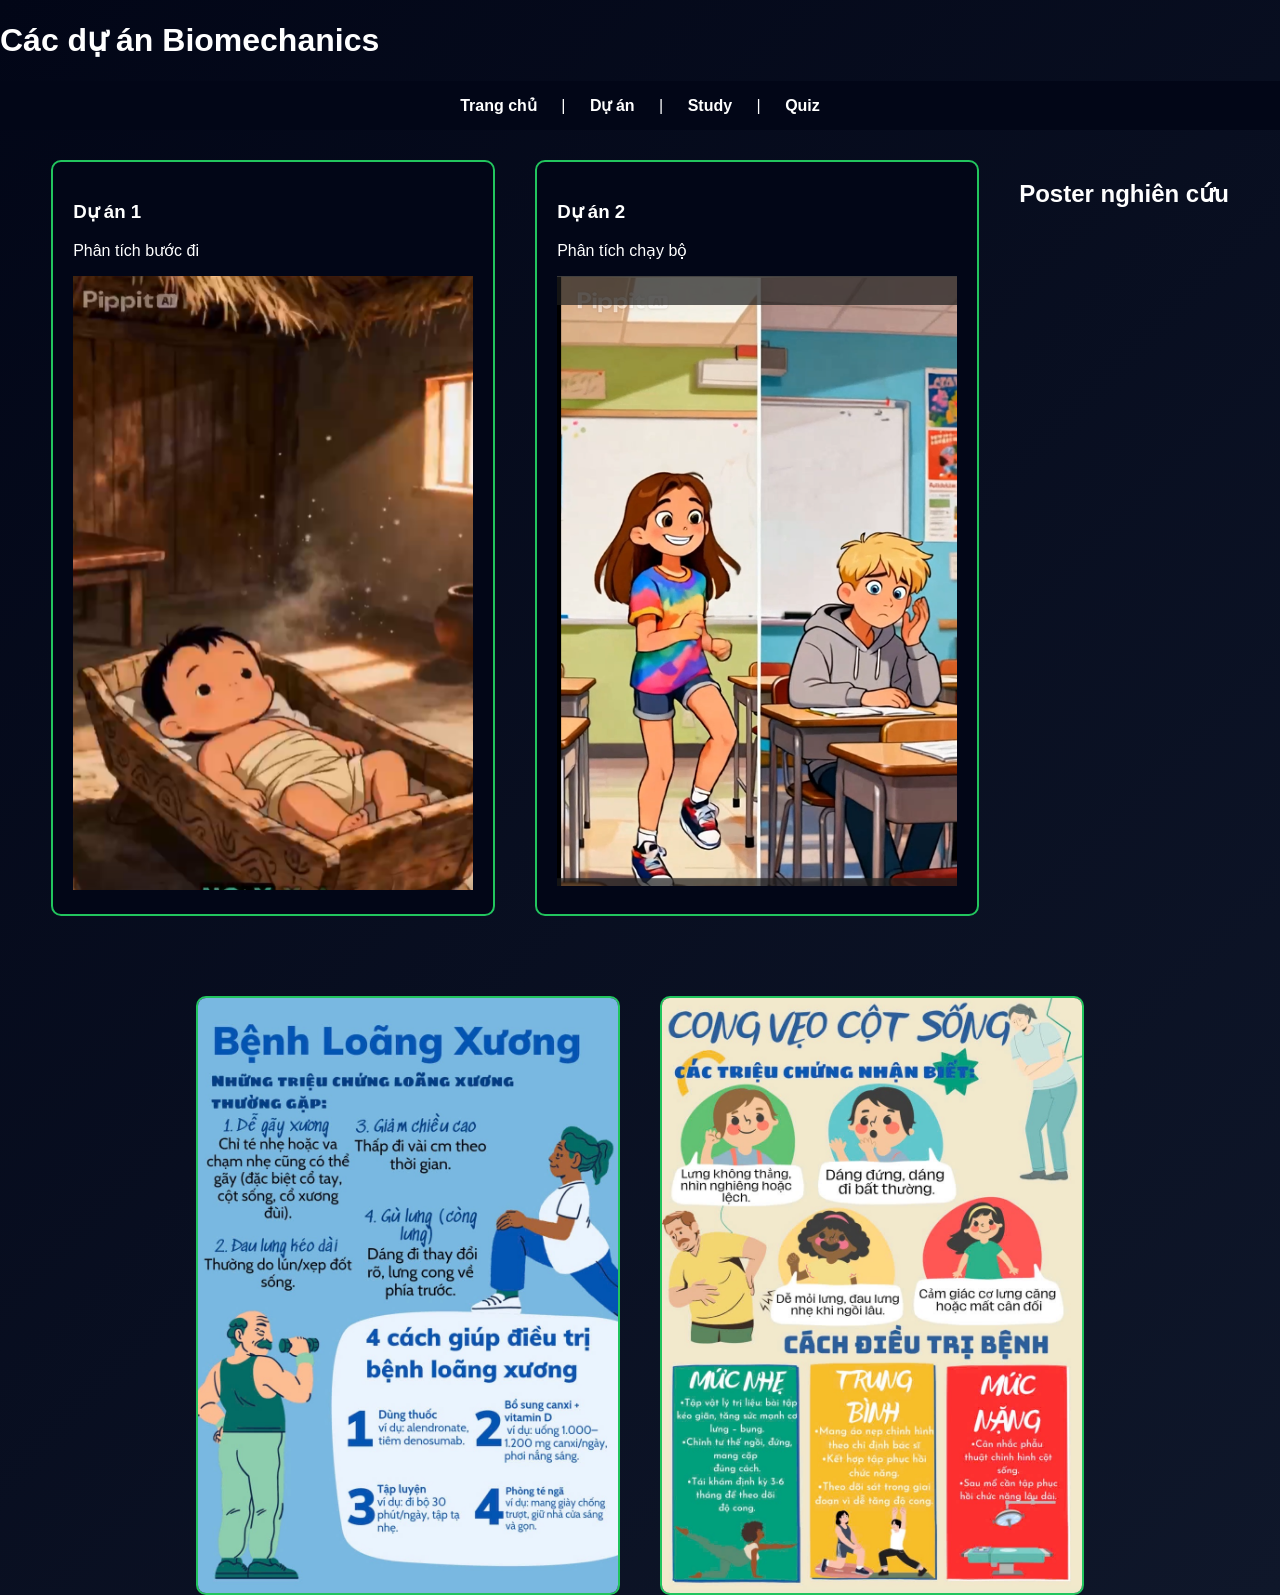
<file: projects.html>
<!DOCTYPE html>
<html lang="vi">

<head>
<meta charset="UTF-8">
<title>Các dự án</title>
<link rel="stylesheet" href="css/style.css">
</head>

<body>

<h1>Các dự án Biomechanics</h1>

<nav>
<a href="index.html">Trang chủ</a> |
<a href="projects.html">Dự án</a> |
<a href="study.html">Study</a> |
<a href="quiz.html">Quiz</a>
</nav>


<!-- HÀNG DỰ ÁN -->
<div class="projects">

<div class="card">
<h3>Dự án 1</h3>
<p>Phân tích bước đi</p>
<a href="https://youtube.com/shorts/7sCVWgCEljA" target="_blank">
<img src="image/run2.png" width="400">
</a>


</div>


<div class="card">
<h3>Dự án 2</h3>
<p>Phân tích chạy bộ</p>

<a href="https://youtube.com/shorts/e0CR3ykHWgw" target="_blank">
<img src="image/run.png" width="400">
</a>


</div>


<!-- HÀNG POSTER -->

<h2>Poster nghiên cứu</h2>

<div class="poster-section">

<img src="posters/poster.jpg">
<img src="posters/Poster2.jpg">

</div>

</body>
</html>
</file>
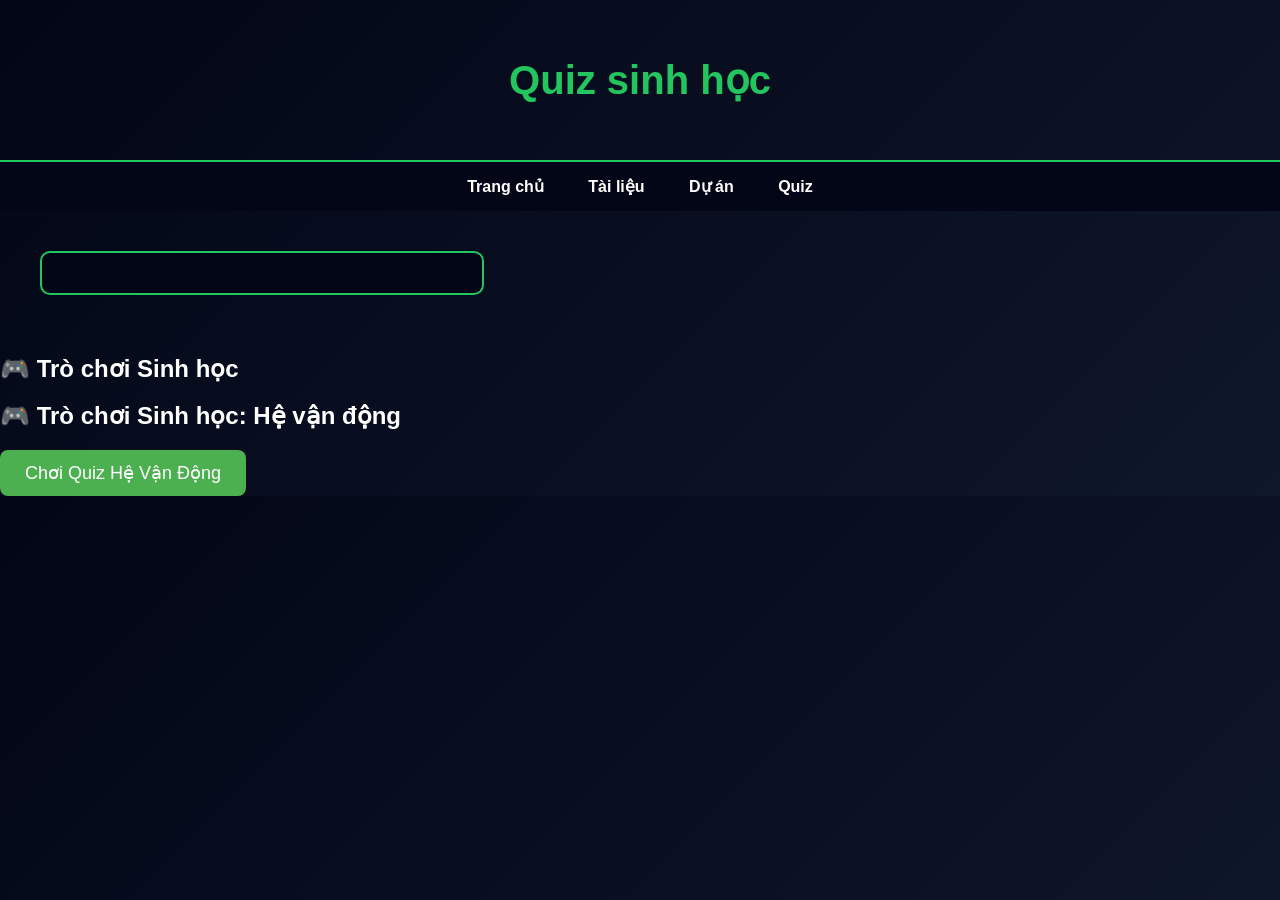
<file: quiz.html>
<!DOCTYPE html>
<html>

<head>
<title>Quiz</title>
<link rel="stylesheet" href="css/style.css">
</head>

<body>

<header>
<h1>Quiz sinh học</h1>
</header>

<nav>
<a href="index.html">Trang chủ</a>
<a href="study.html">Tài liệu</a>
<a href="projects.html">Dự án</a>
<a href="quiz.html">Quiz</a>
</nav>

<div class="container">

<div class="card">


</ul>

</div>

</div>

</body>
</html>
<h2>🎮 Trò chơi Sinh học</h2>

<h2>🎮 Trò chơi Sinh học: Hệ vận động</h2>

<a href="https://quiz.com/0bcf5818-0ce5-4dd7-860b-b5d2fb1dfe44" target="_blank">
<button style="padding:12px 25px;font-size:18px;background-color:#4CAF50;color:white;border:none;border-radius:8px;">
Chơi Quiz Hệ Vận Động
</button>
</a>
</file>
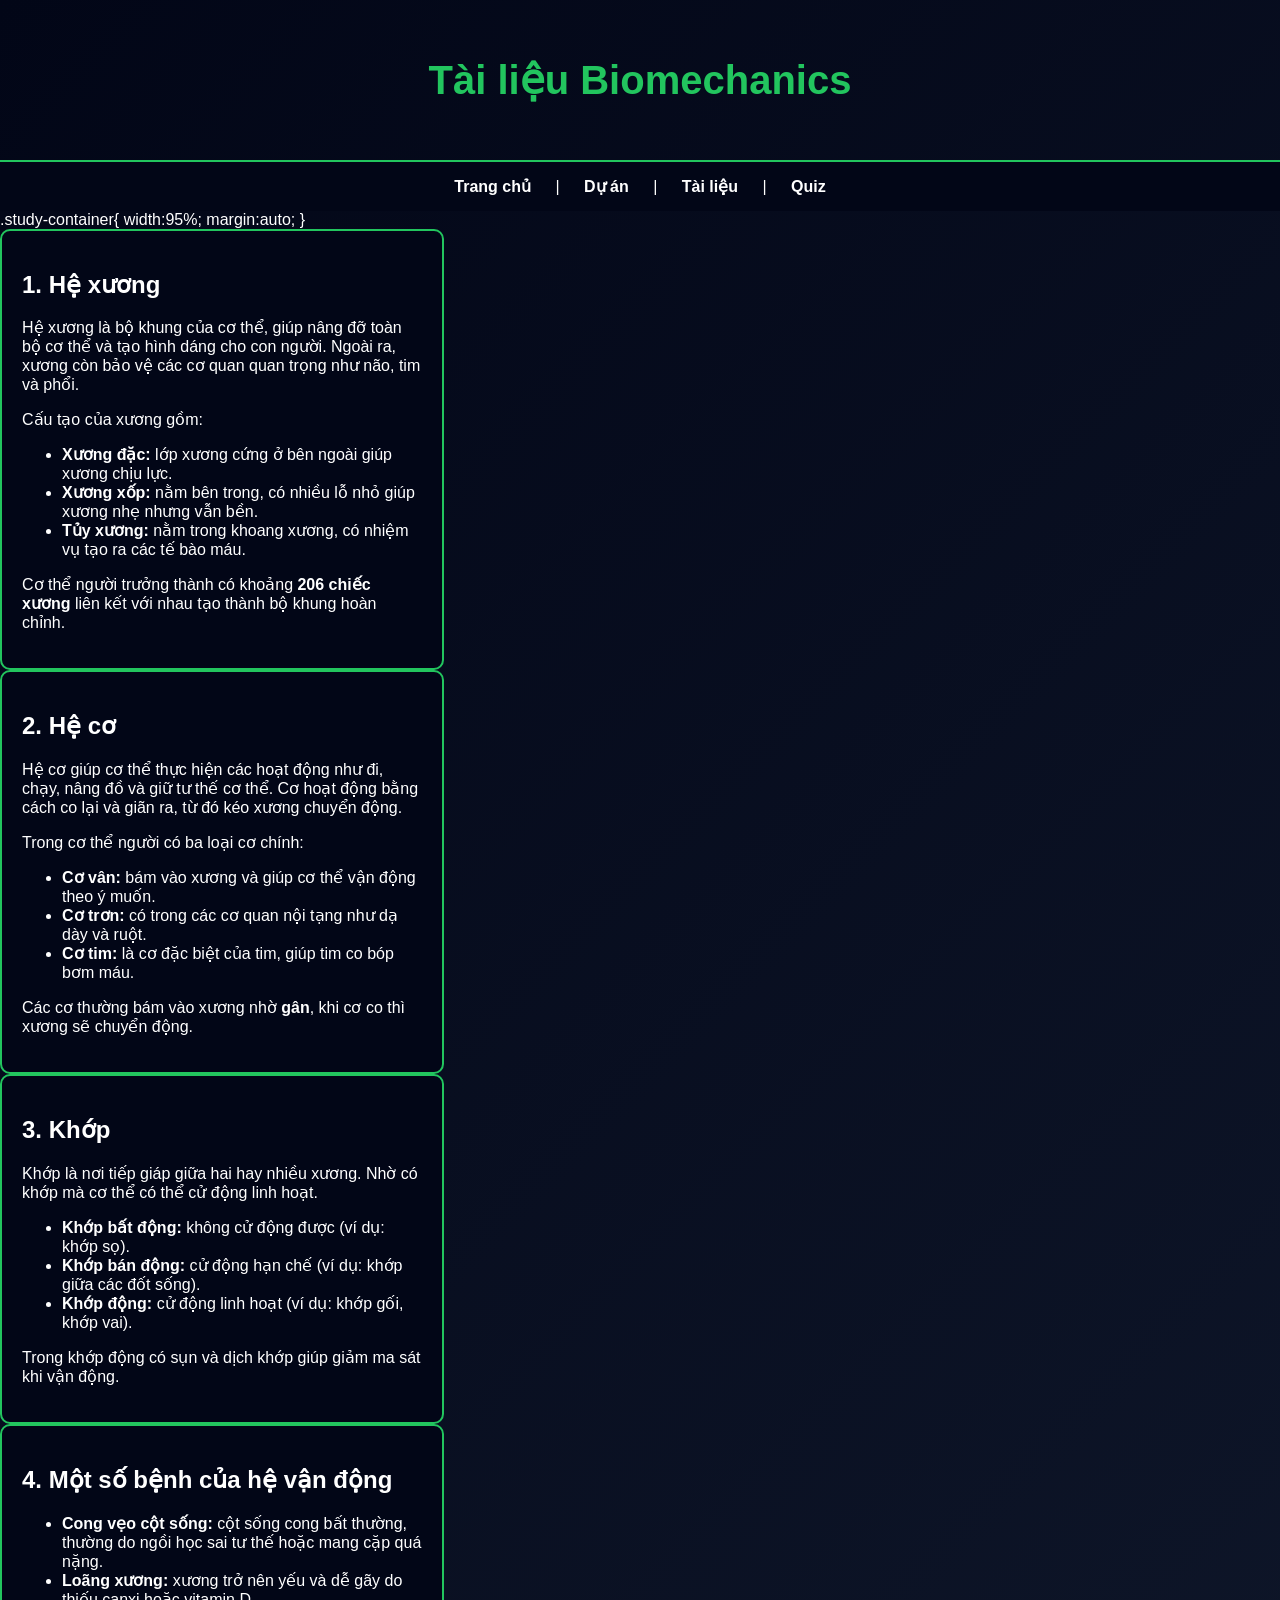
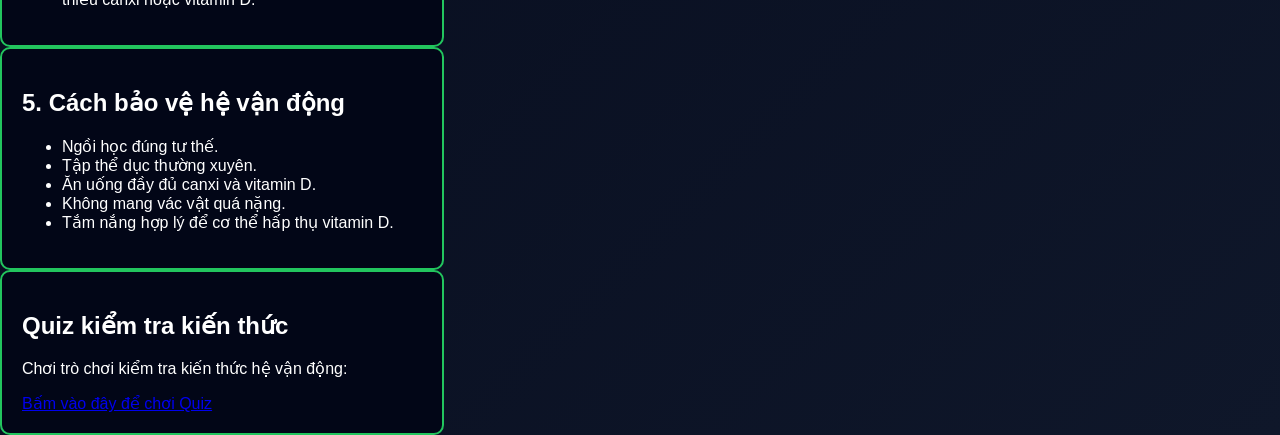
<file: study.html>
<!DOCTYPE html>
<html>

<head>
<title>Tài liệu Biomechanics</title>
<link rel="stylesheet" href="css/style.css">
</head>

<body>

<header>
<h1>Tài liệu Biomechanics</h1>
</header>

<nav>
<a href="index.html">Trang chủ</a> |
<a href="projects.html">Dự án</a> |
<a href="study.html">Tài liệu</a> |
<a href="quiz.html">Quiz</a>
</nav>

.study-container{
width:95%;
margin:auto;
}


<div class="card">
<h2>1. Hệ xương</h2>
<p>
Hệ xương là bộ khung của cơ thể, giúp nâng đỡ toàn bộ cơ thể và tạo hình dáng cho con người.
Ngoài ra, xương còn bảo vệ các cơ quan quan trọng như não, tim và phổi.
</p>

<p>Cấu tạo của xương gồm:</p>

<ul>
<li><b>Xương đặc:</b> lớp xương cứng ở bên ngoài giúp xương chịu lực.</li>
<li><b>Xương xốp:</b> nằm bên trong, có nhiều lỗ nhỏ giúp xương nhẹ nhưng vẫn bền.</li>
<li><b>Tủy xương:</b> nằm trong khoang xương, có nhiệm vụ tạo ra các tế bào máu.</li>
</ul>

<p>
Cơ thể người trưởng thành có khoảng <b>206 chiếc xương</b> liên kết với nhau tạo thành bộ khung hoàn chỉnh.
</p>
</div>

<div class="card">
<h2>2. Hệ cơ</h2>

<p>
Hệ cơ giúp cơ thể thực hiện các hoạt động như đi, chạy, nâng đồ và giữ tư thế cơ thể.
Cơ hoạt động bằng cách co lại và giãn ra, từ đó kéo xương chuyển động.
</p>

<p>Trong cơ thể người có ba loại cơ chính:</p>

<ul>
<li><b>Cơ vân:</b> bám vào xương và giúp cơ thể vận động theo ý muốn.</li>
<li><b>Cơ trơn:</b> có trong các cơ quan nội tạng như dạ dày và ruột.</li>
<li><b>Cơ tim:</b> là cơ đặc biệt của tim, giúp tim co bóp bơm máu.</li>
</ul>

<p>
Các cơ thường bám vào xương nhờ <b>gân</b>, khi cơ co thì xương sẽ chuyển động.
</p>

</div>

<div class="card">
<h2>3. Khớp</h2>

<p>
Khớp là nơi tiếp giáp giữa hai hay nhiều xương. Nhờ có khớp mà cơ thể có thể cử động linh hoạt.
</p>

<ul>
<li><b>Khớp bất động:</b> không cử động được (ví dụ: khớp sọ).</li>
<li><b>Khớp bán động:</b> cử động hạn chế (ví dụ: khớp giữa các đốt sống).</li>
<li><b>Khớp động:</b> cử động linh hoạt (ví dụ: khớp gối, khớp vai).</li>
</ul>

<p>
Trong khớp động có sụn và dịch khớp giúp giảm ma sát khi vận động.
</p>

</div>

<div class="card">
<h2>4. Một số bệnh của hệ vận động</h2>

<ul>
<li><b>Cong vẹo cột sống:</b> cột sống cong bất thường, thường do ngồi học sai tư thế hoặc mang cặp quá nặng.</li>

<li><b>Loãng xương:</b> xương trở nên yếu và dễ gãy do thiếu canxi hoặc vitamin D.</li>
</ul>

</div>

<div class="card">
<h2>5. Cách bảo vệ hệ vận động</h2>

<ul>
<li>Ngồi học đúng tư thế.</li>
<li>Tập thể dục thường xuyên.</li>
<li>Ăn uống đầy đủ canxi và vitamin D.</li>
<li>Không mang vác vật quá nặng.</li>
<li>Tắm nắng hợp lý để cơ thể hấp thụ vitamin D.</li>
</ul>

</div>

<div class="card">
<h2>Quiz kiểm tra kiến thức</h2>

<p>Chơi trò chơi kiểm tra kiến thức hệ vận động:</p>

<a href="https://quiz.com/0bcf5818-0ce5-4dd7-860b-b5d2fb1dfe44">
Bấm vào đây để chơi Quiz
</a>
</div>

</div>

</body>
</html>
</file>
<file: css/style.css>
body{
margin:0;
font-family:Arial;
background:linear-gradient(135deg,#020617,#0f172a);
color:white;
}

/* header */

header{
text-align:center;
padding:30px;
border-bottom:2px solid #22c55e;
}

header h1{
color:#22c55e;
font-size:40px;
}

/* menu */

nav{
text-align:center;
padding:15px;
background:#020617;
}

nav a{
color:white;
margin:20px;
text-decoration:none;
font-weight:bold;
}

nav a:hover{
color:#22c55e;
}

/* container */

.container{
padding:40px;
}

.section-title{
text-align:center;
margin-bottom:40px;
}

/* projects */

.projects{
display:flex;
flex-wrap:wrap;
gap:30px;
justify-content:center;
}

/* card */

.card{
background:#020617;
border:2px solid #22c55e;
border-radius:10px;
padding:20px;
width:400px;
transition:0.3s;
}

.card:hover{
box-shadow:0 0 20px #22c55e;
transform:scale(1.03);
}

/* product layout */

.product{
display:flex;
gap:20px;
margin-top:20px;
align-items:center;
}
/* layout dự án */

.projects{
display:flex;
gap:40px;
justify-content:center;
margin-top:30px;
flex-wrap:wrap;
}

.card video{
width:300px;
border-radius:10px;
}


/* poster */

.poster-section{
display:flex;
justify-content:center;
gap:40px;
margin-top:40px;
flex-wrap:wrap;
}

.poster-section img{
    width:420px;
    border-radius:10px;
    border:2px solid #22c55e;
}

.hero{
    
    
    
background-image: url("../image/dr-stone.jpg");
    background-size: cover;
    background-repeat: no-repeat;
    background-position: center;

    height:400px;

    display:flex;
    align-items:center;
    justify-content:center;

    text-align:center;   /* chữ nằm giữa */

    color:white;
    font-size:50px;      /* chữ to hơn */
    font-weight:bold;    /* chữ đậm */
    text-shadow:2px 2px 10px black;

}
</file>
